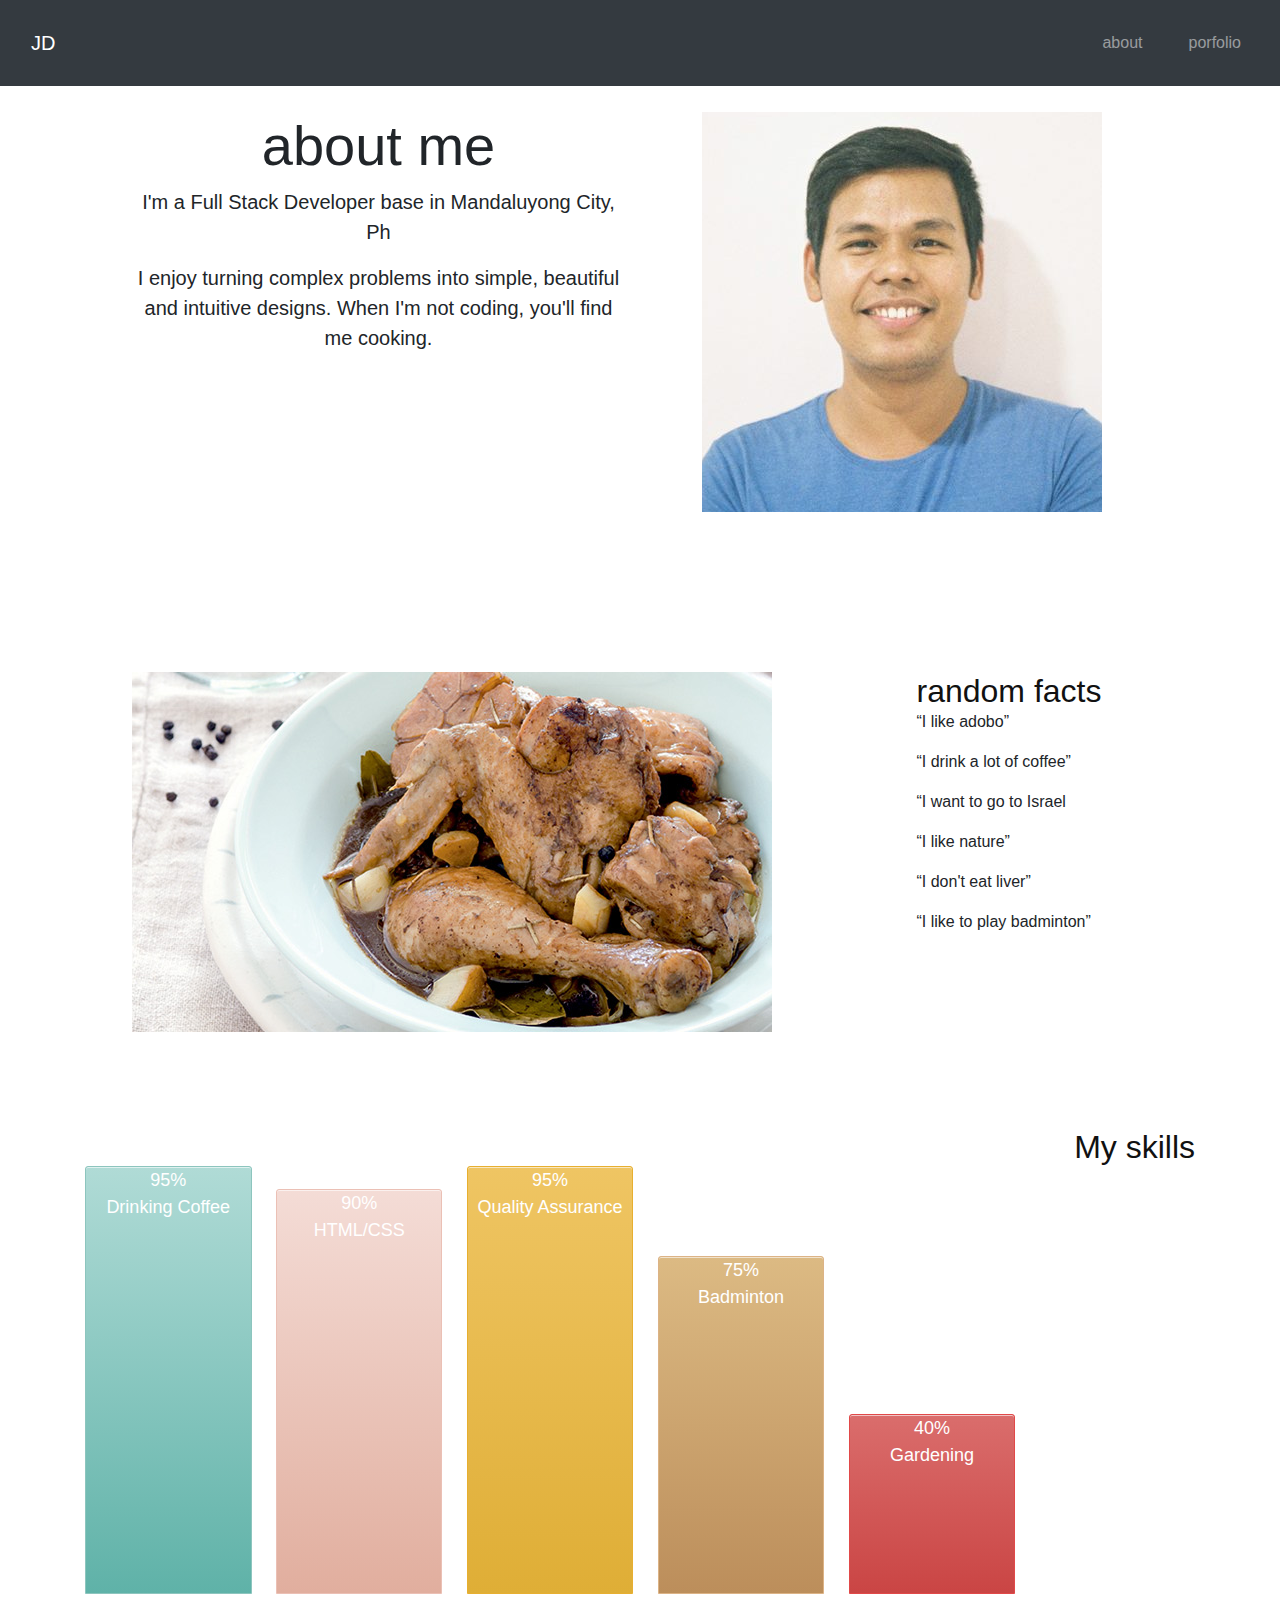
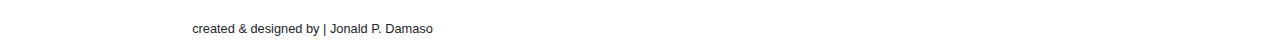
<file: aboutme.html>
<!DOCTYPE html>
<html>
<head>
	<meta charset="utf-8">
	<meta name="viewport" content="width=device-width, initial-scale=1.0 maximum-scale=1.0">
	<meta http-equiv="X-UA-Compatible" content="IE=Edge">
	<!-- bootstrap css -->
	<link rel="stylesheet" type="text/css" href="./assets/css/bootstrap.css">

	<!-- JavaScript -->
	<!-- jquery first then popper the bootstrap js -->
	<!-- jQuery -->
	<script src="https://code.jquery.com/jquery-3.3.1.js" integrity="sha256-2Kok7MbOyxpgUVvAk/HJ2jigOSYS2auK4Pfzbm7uH60=" crossorigin="anonymous"></script>
	<!-- popper -->
	<script src="https://cdnjs.cloudflare.com/ajax/libs/popper.js/1.12.9/umd/popper.min.js" integrity="sha384-ApNbgh9B+Y1QKtv3Rn7W3mgPxhU9K/ScQsAP7hUibX39j7fakFPskvXusvfa0b4Q" crossorigin="anonymous"></script>
	<!-- Bootstrap JS -->
	<script type="text/javascript" src="./assets/js/bootstrap.js"></script>
	<!-- Import  fonts Awesome -->
	<link rel="stylesheet" href="https://use.fontawesome.com/releases/v5.3.1/css/all.css" integrity="sha384-mzrmE5qonljUremFsqc01SB46JvROS7bZs3IO2EmfFsd15uHvIt+Y8vEf7N7fWAU" crossorigin="anonymous">

	<!-- personalize css style -->
	<link rel="stylesheet" type="text/css" href="./assets/css/aboutmeStyle.css">
	
	<title>About Me &middot; My Portfolio</title>
	
</head>
<body>
<!-- example of navbars -->
	
	<nav class="navbar fixed-top navbar-expand-lg navbar-dark bg-dark">
		<a class="navbar-brand" href="index.html">JD</a>
	
<!-- burger -->
		<button class="navbar-toggler" type="button" data-toggle="collapse" data-target=#navbarContent>
			<span class="navbar-toggler-icon"></span>
		</button>

		<div class="collapse navbar-collapse" id="navbarContent">
			<ul class="navbar-nav ml-auto">
				<li class="nav-item">
					<a href="aboutme.html" class="nav-link">about</a>
				</li>
				<li class="nav-item">
					<a href="https://jonalddamaso.github.io/capstone1/project1/index.html" class="nav-link">porfolio</a>
				</li>
			</ul>
		</div>
	</nav>
<div class="container pt-5">
	<div class="row aboutRow">
		<div class="section col-lg-12 col-md-12 col-sm-12">
		<!-- jumbotron -->
			<div class="jumbotron row h-150">
				<div class="col-lg-6 col-md-12 col-sm-12">
					<h1 class="display-4" id="aboutText" align="center"><strong>about me</strong></h1>
					<p class="lead">I'm a <strong>Full Stack Developer</strong> base in Mandaluyong City, Ph </p>

					<p class="lead">
						I enjoy turning complex problems into simple, beautiful and intuitive designs. When I'm not coding, you'll find me cooking.
					</p>
				</div>
				<div class="col-lg-6 col-md-12 col-sm-12" id="aboutImg">
					<img src="./assets/img/me.png" id="imgme" align="center">
				</div>
			</div>
		</div>	
	</div>

	<div class="row aboutfactsRow">
		<div class="section col-lg-12 col-md-12 col-sm-12">
		<!-- jumbotron -->
			<div class="jumbotron row h-100">
				<div class="col-lg-9 col-md-9 col-sm-9" id="aboutImgfacts">
					<img src="./assets/img/factsimgAdobo.jpg" align="left">
				</div>
				<div class="col-lg-3 col-md-3 col-sm-3 mx-auto">
					<h2 id="aboutText" align="left">random facts</h2>
					<p class="fact" align="left">“I like adobo”</p>
					<p class="fact" align="left">“I drink a lot of coffee”</p>
					<p class="fact" align="left">“I want to go to Israel</p>
					<p class="fact" align="left">“I like nature”</p>
					<p class="fact" align="left">“I don't eat liver”</p>
					<p class="fact" align="left">“I like to play badminton”</p>
				</div>

			</div>
		</div>
	</div>
	<div class="row">
		<div class="col-12 mx-auto">

			<h2 class="align-r">My skills</h2>
			<ul class="bar-chart">
				<li id="aqua" class="aqua p-95" style="visibility: visible; height: 95%; opacity: 1;">
					<div class="percent">95<span>%</span></div>
					<div class="skill">Drinking Coffee</div>
				</li>
				<li id="pink" class="pink p-90" style="visibility: visible; height: 90%; opacity: 1;">
					<div class="percent">90<span>%</span></div>
					<div class="skill">HTML/CSS</div>
				</li>
				<li id="yellow" class="yellow p-95" style="visibility: visible; height: 95%; opacity: 1;">
					<div class="percent">95<span>%</span></div>
					<div class="skill">Quality Assurance</div>
				</li>
				<li id="brown" class="brown p-75" style="visibility: visible; height: 75%; opacity: 1;">
					<div class="percent">75<span>%</span></div>
					<div class="skill">Badminton</div>
				</li>
				<li id="red" class="red p-40" style="visibility: visible; height: 40%; opacity: 1;">
					<div class="percent">40<span>%</span></div>
					<div class="skill">Gardening</div>
				</li>
			</ul>
		</div>
					
	</div>
	<!-- <div class="row aboutskillsRow">
		<div class="section col-lg-12 col-md-12 col-sm-12">
		
			<div class="jumbotron row h-100">

				<div class="col-lg-12 col-md-12 col-sm-12">
					<h3>Skills</h3>
					<p>HTML</p>
					<div class="progress">
						<div class="progress-bar" style="width: 100%">Advance
						</div>
					</div>
					<p>CSS</p>
					<div class="progress">
						<div class="progress-bar" style="width: 50%">Intermediate
						</div>
					</div>
				</div>
			</div>
		</div>
	</div> -->

</div>


<footer align="center">
	<div class="row aboutfooterRow">
		<div class="section col-lg-12 col-md-12 col-sm-12">
			<div class="row">
				<div class="leftfooter col-lg-6 col-md-6 col-sm-6">
					<small> created & designed by | Jonald P. Damaso</small>
				</div>
				<div class="rightfooter col-lg-6 col-md-6 col-sm-6">
				<p>
					<a href="https://www.facebook.com/jonald.damaso?ref=bookmarks" target="_blank"><i class="fab fa-facebook-square"></i>
					</a>
					<a href="https://www.instagram.com/" target="_blank"><i class="fab fa-instagram"></i></a>
					<a href="https://twitter.com/" target="_blank"><i class="fab fa-twitter"></i></a> 
					<a href="https://github.com/" target="_blank"> <i class="fab fa-github"></i></a>
				</p>	
				</div>
			</div>
		</div>
	</div>
</footer>


	
</body>
</html>
</file>
<file: assets/css/aboutmeStyle.css>
* {
	margin: 0;
	padding: 0;
	box-sizing: border-box;
}

.aboutRow {
	text-align: center;
	margin: 0 auto;
	width: 100%;
	/*border:1px solid red;*/
}
.aboutfactsRow {
	text-align: center;
	margin: 0 auto;
	width: 100%;
	/*border:1px solid red;*/
	
}
.aboutskillsRow {
	text-align: center;
	margin: 0 auto;
	width: 100%;
	/*border:1px solid red;*/
	opacity: 0.2;
}



.jumbotron {
	opacity: 1px;
	background: none;
}

h3 {
	text-align: right;
}

a {
	margin: 15px;
}

footer {
	width: 100%;
}
.rightfooter {
	text-align: right;
}



h2 {
	margin:0;
	color: #111111;
	text-rendering: optimizeLegibility;
	font-weight: normal;
}

.bar-chart {
	vertical-align: bottom;
}
#imgme {
	vertical-align: bottom;
	background:transparent;
}
.align-r {
	text-align: right;
}

@media only screen and (min-width: 830px){
.bar-chart {
    list-style: none;
    height: 450px;
    position: relative;
   padding: 0;
    margin: 0px;
}
}
@media only screen and (min-width: 830px){
.bar-chart li {
    display: inline-block;
    width: 15%;
    height: 100%;
    background-color: #CCC;
    text-align: center;
    font-weight: normal;
    color: #FFF;
    position: relative;
    font-size: 18px;
    /*font-size: 1.8rem;*/
    margin: 0 1.8% 0 0;
    border: #BBB solid 1px;
    vertical-align: bottom;
    border-bottom: #BBB solid 1px;
    box-shadow: inset 0px 1px 0px 0px rgba(255, 255, 255, 0.6);
}

}

@media only screen and (min-width: 830px){
.bar-chart .aqua {
    border-color: #8dc5be;
    background-color: #b0dbd6;
    background-image: -webkit-gradient(linear, left bottom, left top, color-stop(0, #5fb2a8), color-stop(1, #b0dbd6));
    background-image: -ms-linear-gradient(bottom, #5fb2a8, #b0dbd6);
    background-image: -moz-linear-gradient(center bottom, #5fb2a8 0%, #b0dbd6 100%);
    background-image: -o-linear-gradient(bottom, #5fb2a8, #b0dbd6);
}
}

@media only screen and (min-width: 830px) {
.bar-chart .pink {
    border-color: #ebc0b5;
    background-color: #f4dcd6;
    background-image: -webkit-gradient(linear, left bottom, left top, color-stop(0, #e1ae9e), color-stop(1, #f4dcd6));
    background-image: -ms-linear-gradient(bottom, #e1ae9e, #f4dcd6);
    background-image: -moz-linear-gradient(center bottom, #e1ae9e 0%, #f4dcd6 100%);
    background-image: -o-linear-gradient(bottom, #e1ae9e, #f4dcd6);
}
}

@media only screen and (min-width: 830px){
.bar-chart .yellow {
    border-color: #e7af30;
    background-color: #efc563;
    background-image: -webkit-gradient(linear, left bottom, left top, color-stop(0, #dfae36), color-stop(1, #efc563));
    background-image: -ms-linear-gradient(bottom, #dfae36, #efc563);
    background-image: -moz-linear-gradient(center bottom, #dfae36 0%, #efc563 100%);
    background-image: -o-linear-gradient(bottom, #dfae36, #efc563);
}
}

@media only screen and (min-width: 830px){
.bar-chart .brown {
    border-color: #dcb386;
    background-color: #dcba83;
    background-image: -webkit-gradient(linear, left bottom, left top, color-stop(0, #bc8e5b), color-stop(1, #dcba83));
    background-image: -ms-linear-gradient(bottom, #bc8e5b, #dcba83);
    background-image: -moz-linear-gradient(center bottom, #bc8e5b 0%, #dcba83 100%);
    background-image: -o-linear-gradient(bottom, #bc8e5b, #dcba83);
}
}

@media only screen and (min-width: 830px){
.bar-chart .red {
    border-color: #e14949;
    background-color: #da6d6c;
    background-image: -webkit-gradient(linear, left bottom, left top, color-stop(0, #ca4544), color-stop(1, #da6d6c));
    background-image: -ms-linear-gradient(bottom, #ca4544, #da6d6c);
    background-image: -moz-linear-gradient(center bottom, #ca4544 0%, #da6d6c 100%);
    background-image: -o-linear-gradient(bottom, #ca4544, #da6d6c);
}
}


.bar-chart li {
    /*border-radius-topleft: 3px;*/
    /*border-radius-topright: 3px;*/
    border-top-left-radius: 3px;
    border-top-right-radius: 3px;
}

li {
    display: list-item;
    text-align: -webkit-match-parent;
}
</file>
